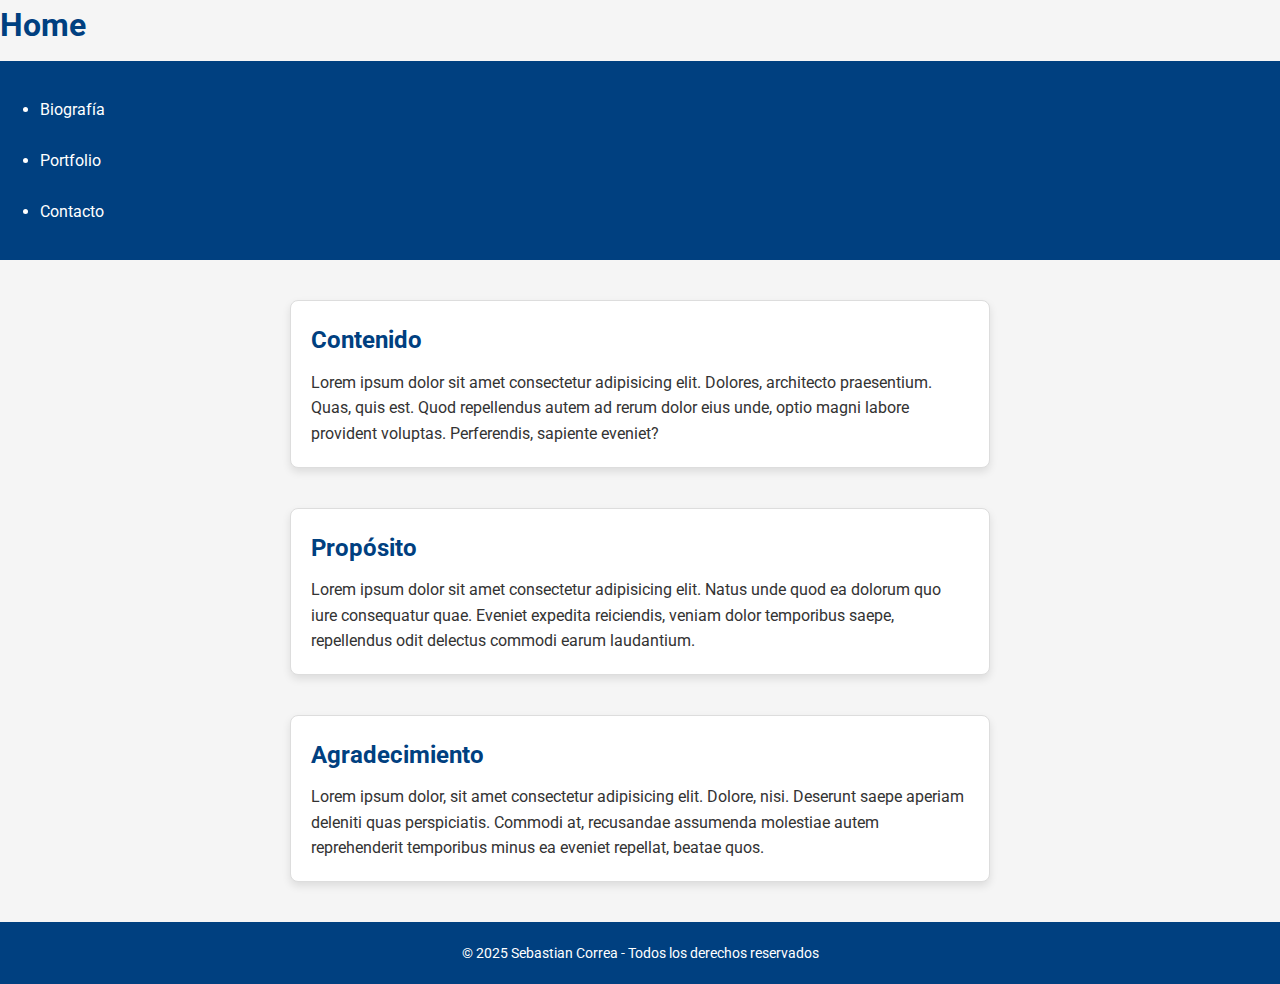
<file: index.html>
<!DOCTYPE html>
<html lang="es">
    <head>
        <meta charset="UTF-8">
        <meta name="viewport" content="width=device-width, initial-scale=1.0">
        <title>Página Web</title>
        <link rel="stylesheet" href="./css/main.css">
        <link rel="stylesheet" href="./css/normalize.css">
    </head>
    <body>
        <header>
            <h1>Home</h1>
            <nav>
                <ul>
                    <a href="./pages/biografia.html" target="_self"><li>Biografía</li></a>
                    <a href="./pages/portfolio.html" target="_self"><li>Portfolio</li></a>
                    <a href="./pages/contacto.html" target="_self"><li>Contacto</li></a>
                </ul>
            </nav>
        </header>
        <main>
            <section>
                <h2>Contenido</h2>
                <p>Lorem ipsum dolor sit amet consectetur adipisicing elit. Dolores, architecto praesentium. Quas, quis est. Quod repellendus autem ad rerum dolor eius unde, optio magni labore provident voluptas. Perferendis, sapiente eveniet?</p>
            </section>
            <section>
                <h2>Propósito</h2>
                <p>Lorem ipsum dolor sit amet consectetur adipisicing elit. Natus unde quod ea dolorum quo iure consequatur quae. Eveniet expedita reiciendis, veniam dolor temporibus saepe, repellendus odit delectus commodi earum laudantium.</p>
            </section>
            <section>
                <h2>Agradecimiento</h2>
                <p>Lorem ipsum dolor, sit amet consectetur adipisicing elit. Dolore, nisi. Deserunt saepe aperiam deleniti quas perspiciatis. Commodi at, recusandae assumenda molestiae autem reprehenderit temporibus minus ea eveniet repellat, beatae quos.</p>
            </section>
        </main>
        <footer>
            <p>&copy; 2025 Sebastian Correa - Todos los derechos reservados</p>
        </footer>
    </body>
</html>
</file>
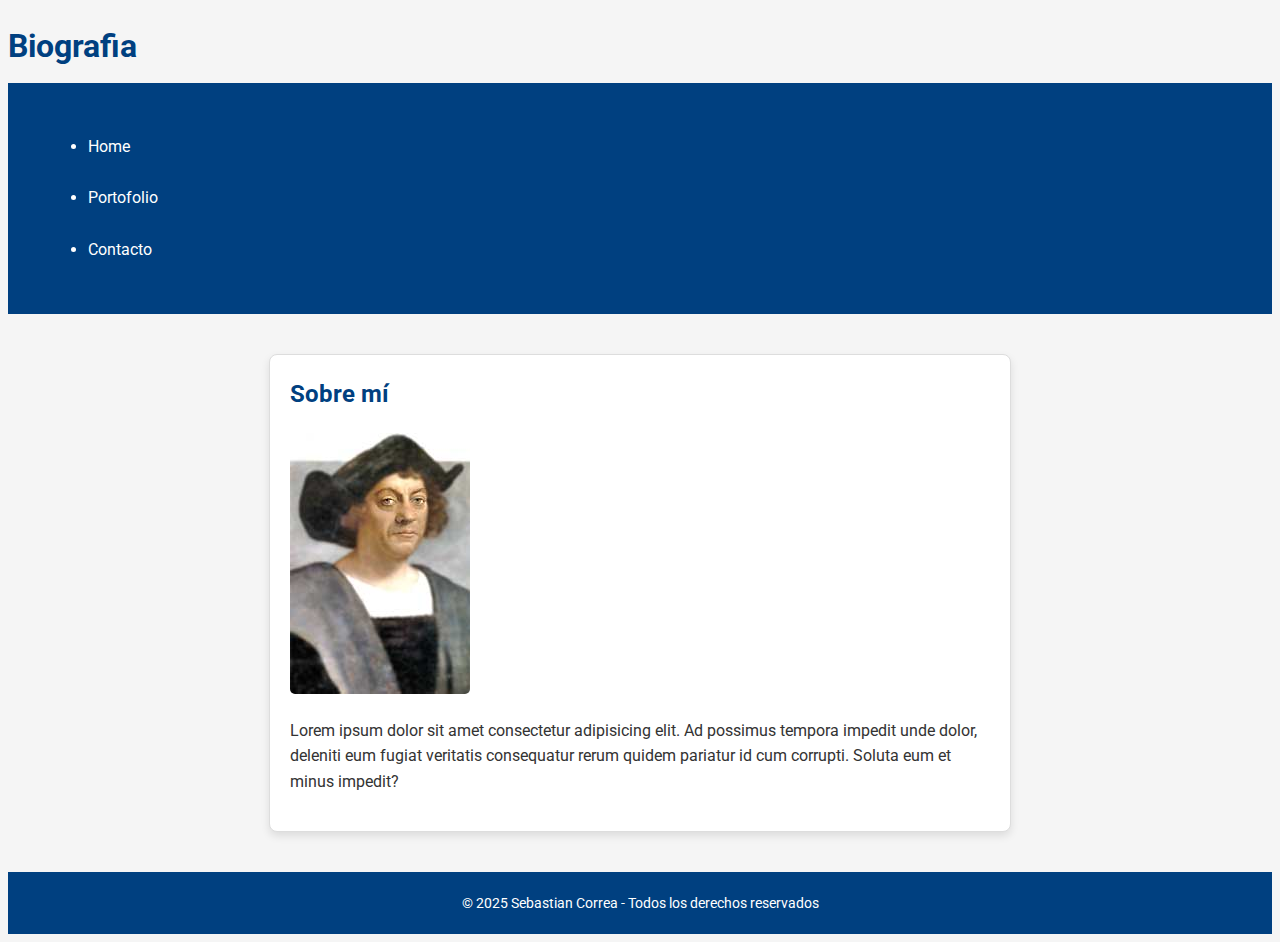
<file: biografia.html>
<!DOCTYPE html>
<html lang="es">
    <head>
        <meta charset="UTF-8">
        <meta name="viewport" content="width=device-width, initial-scale=1.0">
        <title>Biografía</title>
        <link rel="stylesheet" href="./css/main.css">
    </head>
    <body>
        <header>
            <h1>Biografia</h1>
            <nav>
                <ul>
                    <a href="./index.html" target="_self"><li>Home</li></a>
                    <a href="./portfolio.html" target="_self"><li>Portofolio</li></a>
                    <a href="./contacto.html" target="_self"><li>Contacto</li></a>
                </ul>
            </nav>
        </header>
        <main>
            <section>
                <h2>Sobre mí</h2>
                <img src="./assets/cristobal_colon.jpg" alt="retrato de una persona">
                <p>Lorem ipsum dolor sit amet consectetur adipisicing elit. Ad possimus tempora impedit unde dolor, deleniti eum fugiat veritatis consequatur rerum quidem pariatur id cum corrupti. Soluta eum et minus impedit?</p>
            </section>
        </main>
        <footer>
            <p>&copy; 2025 Sebastian Correa - Todos los derechos reservados</p>
        </footer>
    </body>
</html>
</file>
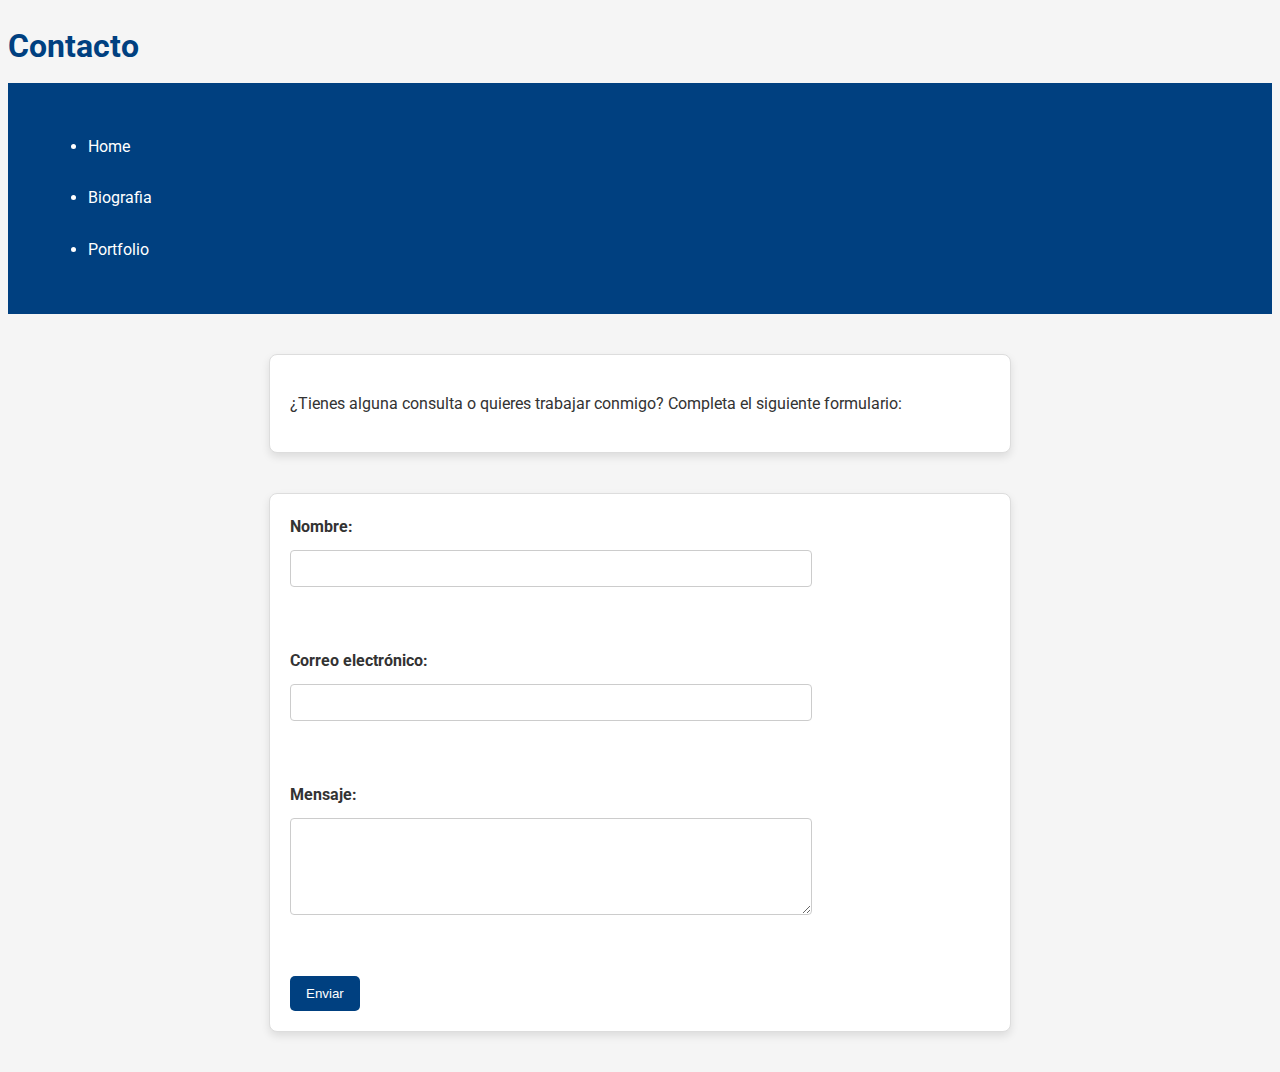
<file: contacto.html>
<!DOCTYPE html>
<html lang="es">
    <head>
        <meta charset="UTF-8">
        <meta name="viewport" content="width=device-width, initial-scale=1.0">
        <title>Contacto</title>
        <link rel="stylesheet" href="./css/main.css">
    </head>
    <body>
        <header>
            <h1>Contacto</h1>
            <nav>
                <ul>
                    <a href="./index.html" target="_self"><li>Home</li></a>
                    <a href="./biografia.html" target="_self"><li>Biografia</li></a>
                    <a href="./portfolio.html" target="_self"><li>Portfolio</li></a>
                </ul>
            </nav>
        </header>
        <main>
            <section>
                <p>¿Tienes alguna consulta o quieres trabajar conmigo? Completa el siguiente formulario:</p>
            </section>
            <section>
                <form action="#" method="post">
                    <label for="nombre">Nombre:</label><br>
                    <input type="text" id="nombre" name="nombre" required><br><br>
                
                    <label for="email">Correo electrónico:</label><br>
                    <input type="email" id="email" name="email" required><br><br>
                
                    <label for="mensaje">Mensaje:</label><br>
                    <textarea id="mensaje" name="mensaje" rows="5" required></textarea><br><br>
                
                    <button type="submit">Enviar</button>
                </form>
            </section>
        </main>
    </body>
</html>
</file>
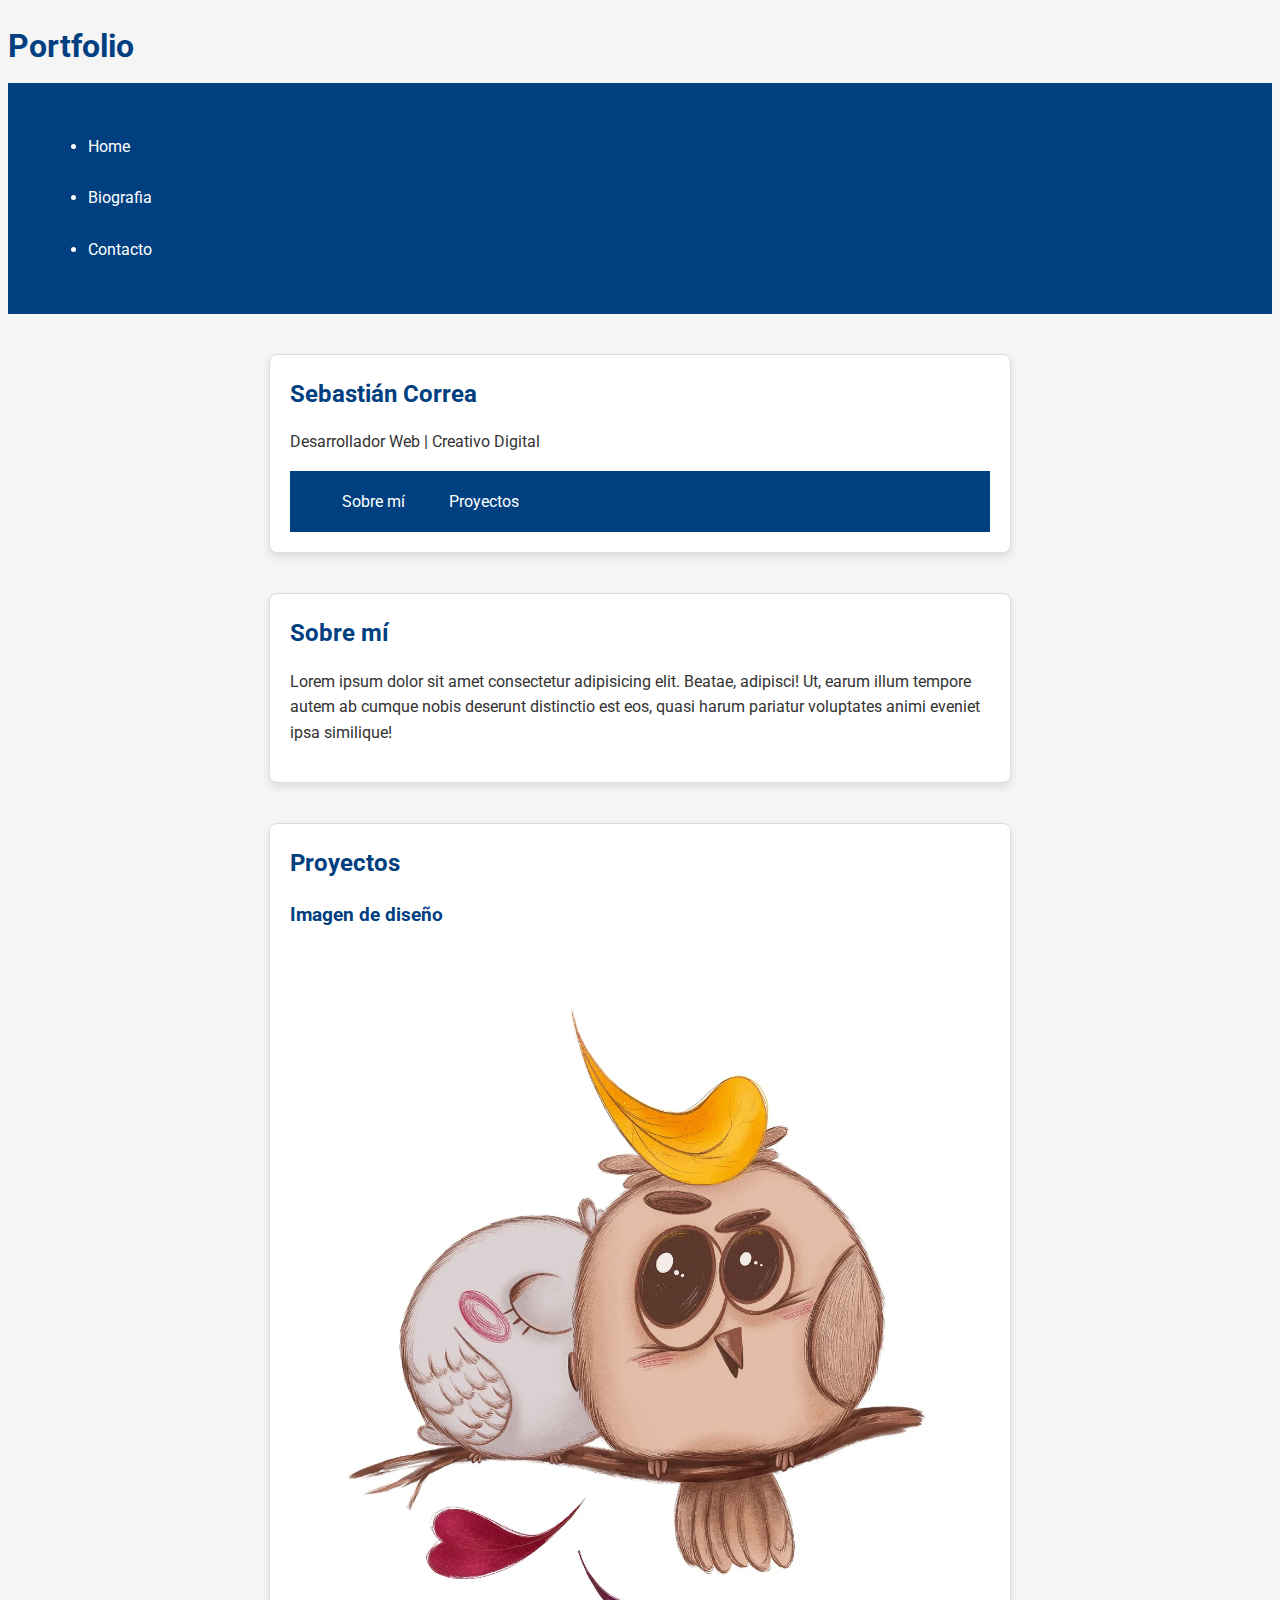
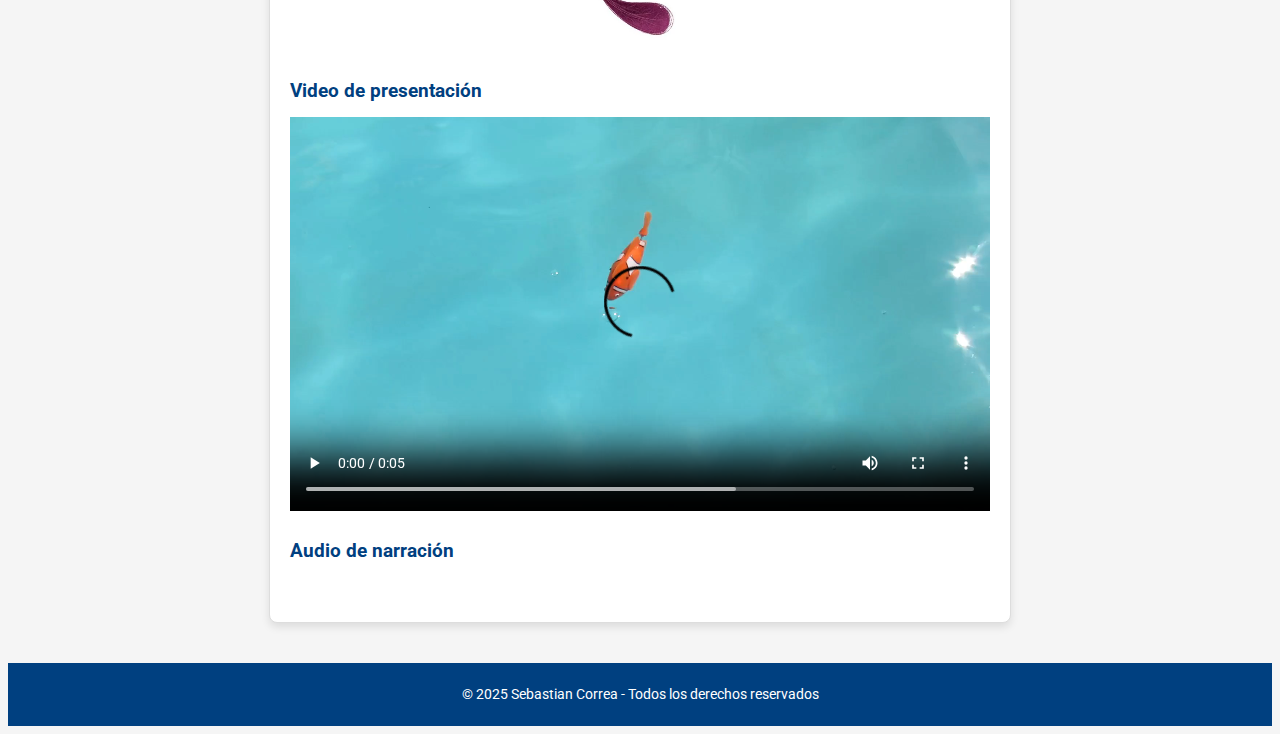
<file: portfolio.html>
<!DOCTYPE html>
<html lang="es">
    <head>
        <meta charset="UTF-8">
        <meta name="viewport" content="width=device-width, initial-scale=1.0">
        <title>Portfolio</title>
        <link rel="stylesheet" href="./css/main.css">
    </head>
    <body>
        <header>
            <h1>Portfolio</h1>
            <nav>
                <ul>
                    <a href="./index.html"><li>Home</li></a>
                    <a href="./biografia.html"><li>Biografia</li></a>
                    <a href="./contacto.html"><li>Contacto</li></a>
                </ul>
            </nav>
        </header>
        <main>
            <section>
                <header>
                    <h2>Sebastián Correa</h2>
                    <p>Desarrollador Web | Creativo Digital</p>
                    <nav>
                        <a href="#sobre-mi">Sobre mí</a> 
                        <a href="#proyectos">Proyectos</a>
                    </nav>
                </header>
            </section>
            <section id="sobre-mi">
                <h2>Sobre mí</h2>
                <p>Lorem ipsum dolor sit amet consectetur adipisicing elit. Beatae, adipisci! Ut, earum illum tempore autem ab cumque nobis deserunt distinctio est eos, quasi harum pariatur voluptates animi eveniet ipsa similique!</p>
            </section>
            <section id="proyectos">
                <h2>Proyectos</h2>
                <div>
                  <h3>Imagen de diseño</h3>
                  <img src="./assets/birds.webp" alt="Imagen de pajaritos">
                </div>
                <div>
                  <h3>Video de presentación</h3>
                  <video controls>
                    <source src="./assets/pececito.mp4" type="video/mp4">
                    Tu navegador no soporta el video.
                  </video>
                </div>
                <div>
                  <h3>Audio de narración</h3>
                  <audio controls>
                    <source src="./assets/melodia.mp3" type="audio/mp3">
                    Tu navegador no soporta el audio.
                  </audio>
                </div>
            </section>
        </main>
        <footer>
            <p>&copy; 2025 Sebastian Correa - Todos los derechos reservados</p>
        </footer>
    </body>
</html>
</file>
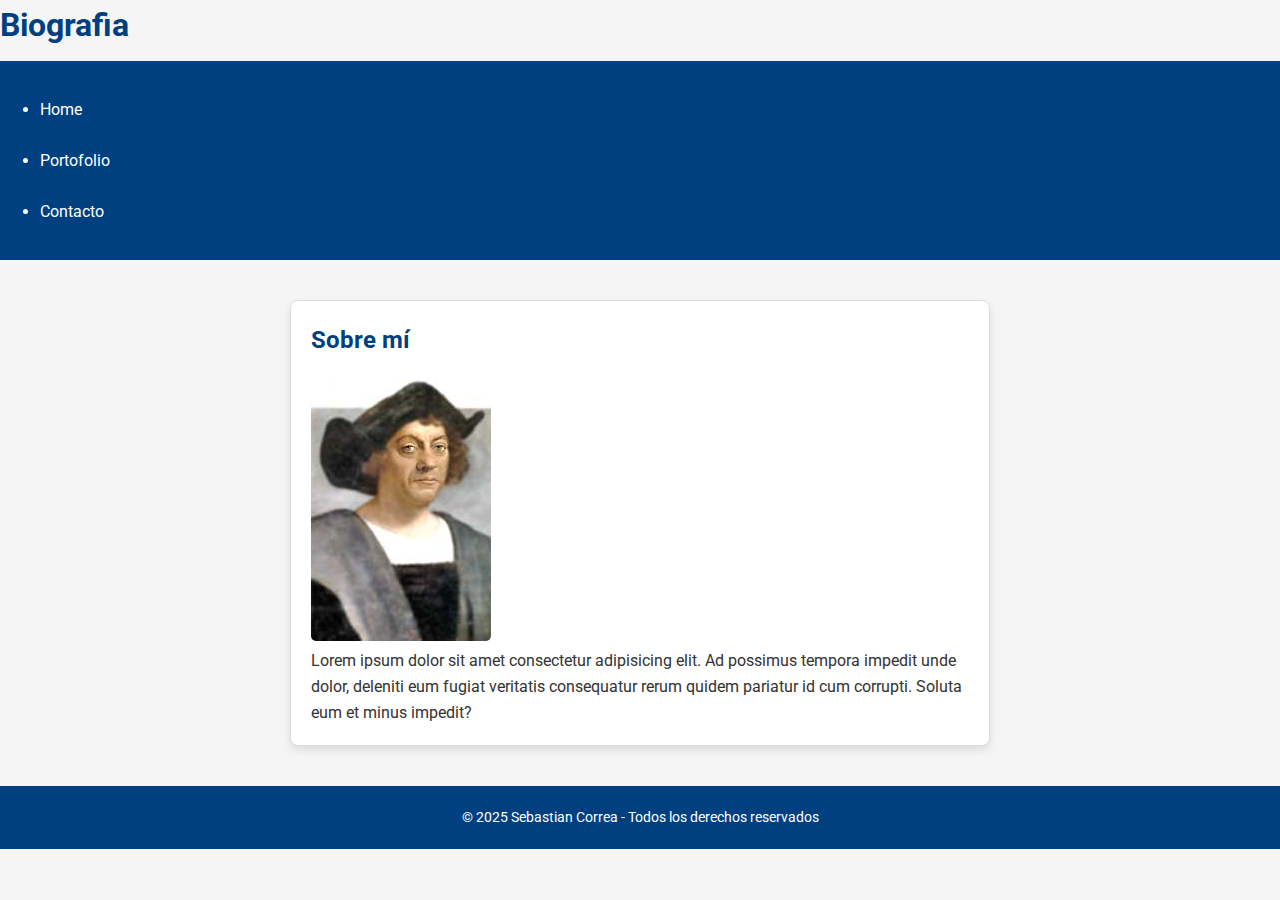
<file: pages/biografia.html>
<!DOCTYPE html>
<html lang="es">
    <head>
        <meta charset="UTF-8">
        <meta name="viewport" content="width=device-width, initial-scale=1.0">
        <title>Biografía</title>
        <link rel="stylesheet" href="/css/main.css">
        <link rel="stylesheet" href="/css/normalize.css">
    </head>
    <body>
        <header>
            <h1>Biografia</h1>
            <nav>
                <ul>
                    <a href="/index.html" target="_self"><li>Home</li></a>
                    <a href="./portfolio.html" target="_self"><li>Portofolio</li></a>
                    <a href="./contacto.html" target="_self"><li>Contacto</li></a>
                </ul>
            </nav>
        </header>
        <main>
            <section>
                <h2>Sobre mí</h2>
                <img src="/assets/images/cristobal_colon.jpg" alt="retrato de una persona">
                <p>Lorem ipsum dolor sit amet consectetur adipisicing elit. Ad possimus tempora impedit unde dolor, deleniti eum fugiat veritatis consequatur rerum quidem pariatur id cum corrupti. Soluta eum et minus impedit?</p>
            </section>
        </main>
        <footer>
            <p>&copy; 2025 Sebastian Correa - Todos los derechos reservados</p>
        </footer>
    </body>
</html>
</file>
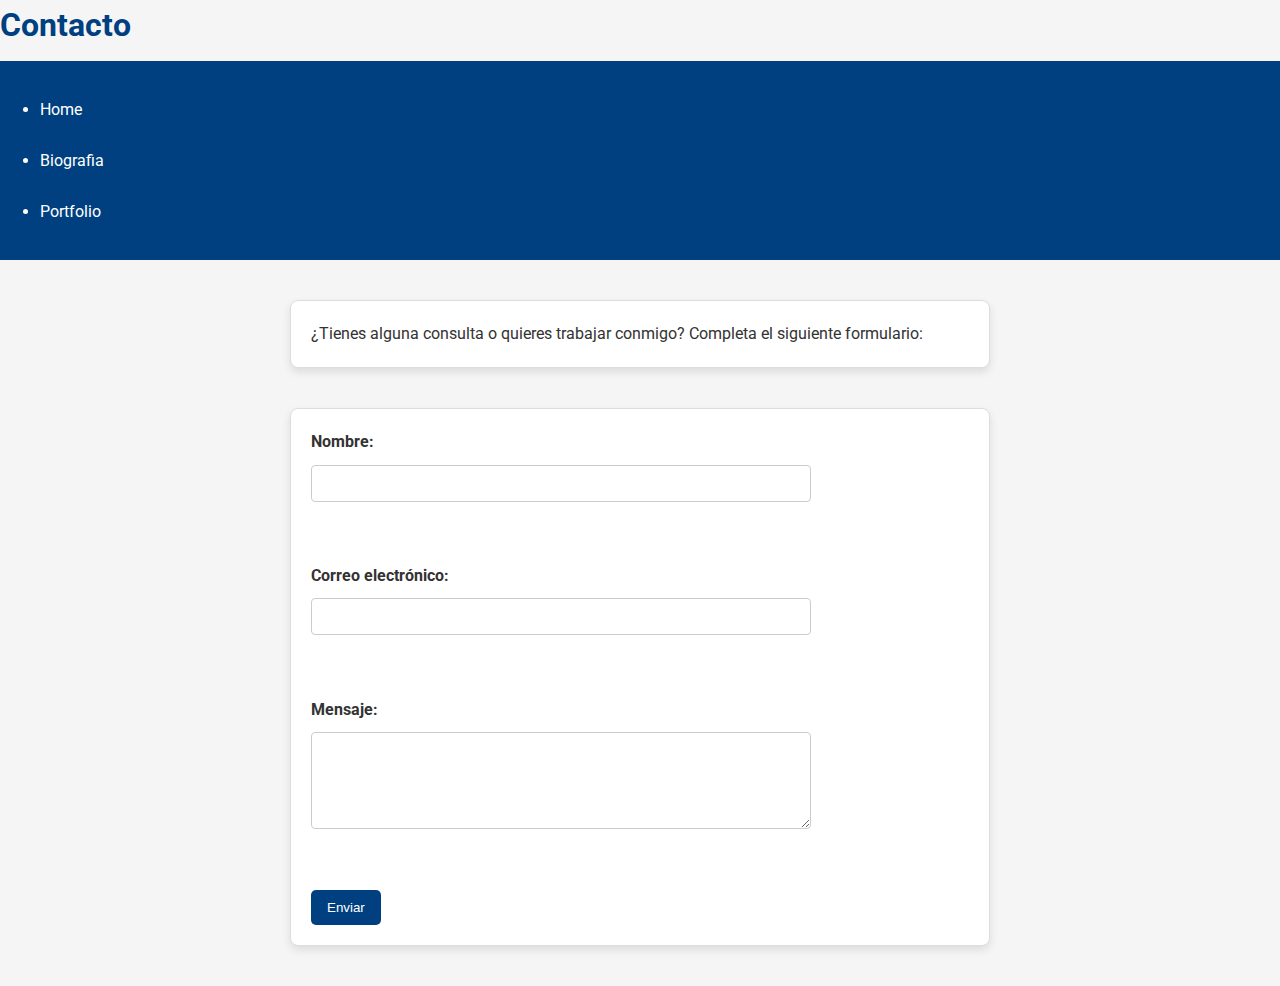
<file: pages/contacto.html>
<!DOCTYPE html>
<html lang="es">
    <head>
        <meta charset="UTF-8">
        <meta name="viewport" content="width=device-width, initial-scale=1.0">
        <title>Contacto</title>
        <link rel="stylesheet" href="/css/main.css">
        <link rel="stylesheet" href="/css/normalize.css">
    </head>
    <body>
        <header>
            <h1>Contacto</h1>
            <nav>
                <ul>
                    <a href="/index.html" target="_self"><li>Home</li></a>
                    <a href="./biografia.html" target="_self"><li>Biografia</li></a>
                    <a href="./portfolio.html" target="_self"><li>Portfolio</li></a>
                </ul>
            </nav>
        </header>
        <main>
            <section>
                <p>¿Tienes alguna consulta o quieres trabajar conmigo? Completa el siguiente formulario:</p>
            </section>
            <section>
                <form action="#" method="post">
                    <label for="nombre">Nombre:</label><br>
                    <input type="text" id="nombre" name="nombre" required><br><br>
                
                    <label for="email">Correo electrónico:</label><br>
                    <input type="email" id="email" name="email" required><br><br>
                
                    <label for="mensaje">Mensaje:</label><br>
                    <textarea id="mensaje" name="mensaje" rows="5" required></textarea><br><br>
                
                    <button type="submit">Enviar</button>
                </form>
            </section>
        </main>
    </body>
</html>
</file>
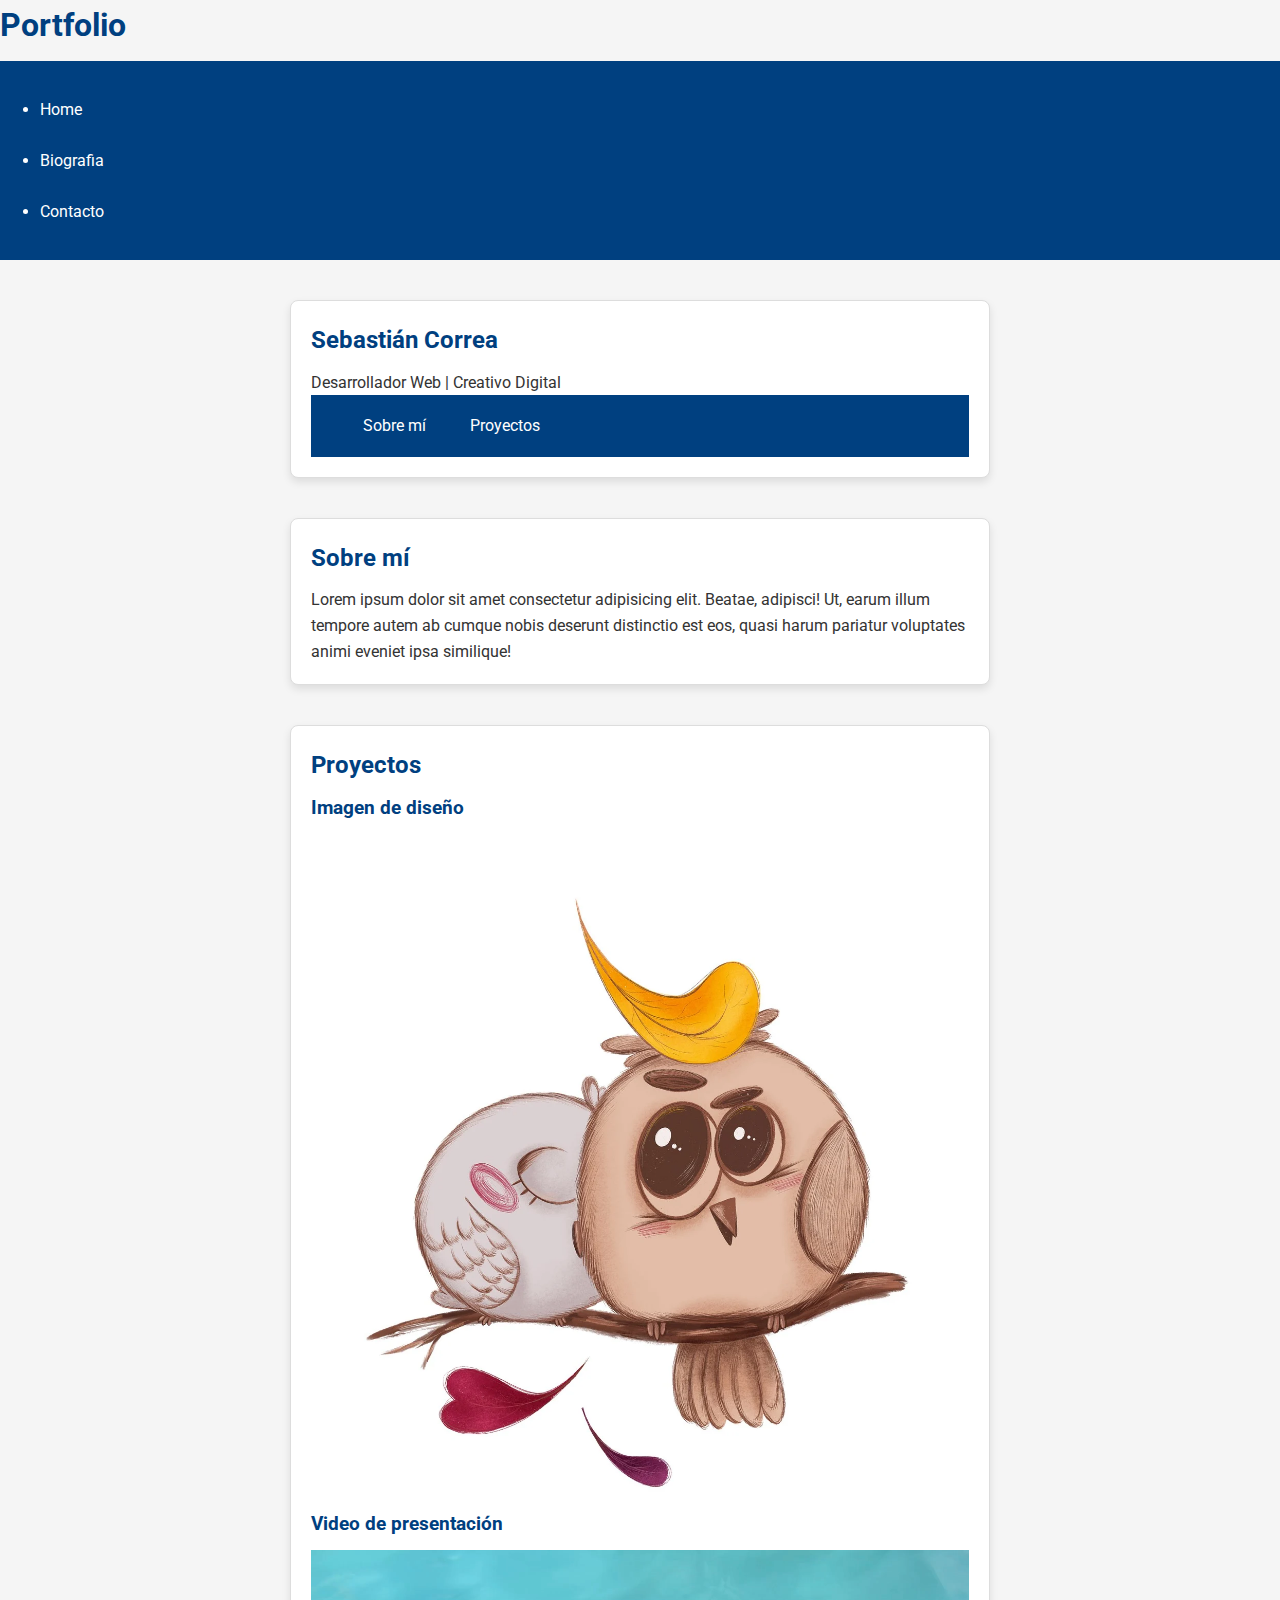
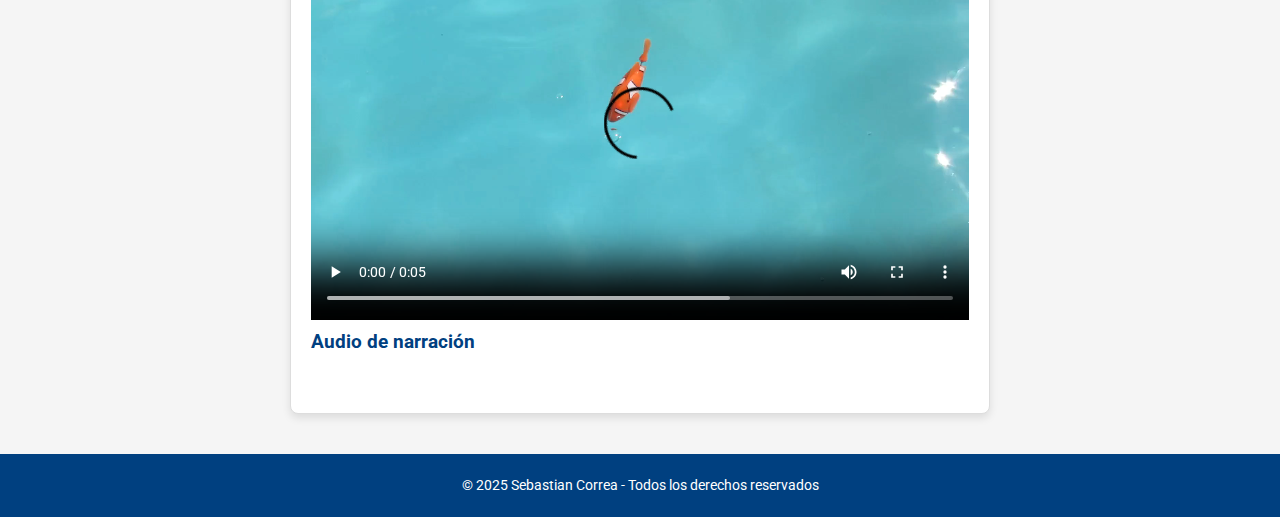
<file: pages/portfolio.html>
<!DOCTYPE html>
<html lang="es">
    <head>
        <meta charset="UTF-8">
        <meta name="viewport" content="width=device-width, initial-scale=1.0">
        <title>Portfolio</title>
        <link rel="stylesheet" href="/css/main.css">
        <link rel="stylesheet" href="/css/normalize.css">
    </head>
    <body>
        <header>
            <h1>Portfolio</h1>
            <nav>
                <ul>
                    <a href="/index.html"><li>Home</li></a>
                    <a href="./biografia.html"><li>Biografia</li></a>
                    <a href="./contacto.html"><li>Contacto</li></a>
                </ul>
            </nav>
        </header>
        <main>
            <section>
                <header>
                    <h2>Sebastián Correa</h2>
                    <p>Desarrollador Web | Creativo Digital</p>
                    <nav>
                        <a href="#sobre-mi">Sobre mí</a> 
                        <a href="#proyectos">Proyectos</a>
                    </nav>
                </header>
            </section>
            <section id="sobre-mi">
                <h2>Sobre mí</h2>
                <p>Lorem ipsum dolor sit amet consectetur adipisicing elit. Beatae, adipisci! Ut, earum illum tempore autem ab cumque nobis deserunt distinctio est eos, quasi harum pariatur voluptates animi eveniet ipsa similique!</p>
            </section>
            <section id="proyectos">
                <h2>Proyectos</h2>
                <div>
                  <h3>Imagen de diseño</h3>
                  <img src="/assets/images/birds.webp" alt="Imagen de pajaritos">
                </div>
                <div>
                  <h3>Video de presentación</h3>
                  <video controls>
                    <source src="/assets/videos/pececito.mp4" type="video/mp4">
                    Tu navegador no soporta el video.
                  </video>
                </div>
                <div>
                  <h3>Audio de narración</h3>
                  <audio controls>
                    <source src="/assets/audios/melodia.mp3" type="audio/mp3">
                    Tu navegador no soporta el audio.
                  </audio>
                </div>
            </section>
        </main>
        <footer>
            <p>&copy; 2025 Sebastian Correa - Todos los derechos reservados</p>
        </footer>
    </body>
</html>
</file>
<file: css/main.css>
/* 1. Tipografía personalizada de Google Fonts */
@import url('https://fonts.googleapis.com/css2?family=Roboto:wght@400;700&display=swap');

/* 2. Estilos generales */
body {
  font-family: 'Roboto', sans-serif;
  line-height: 1.6;
  background-color: #f5f5f5;
  color: #333;
}

/* 3. Encabezados */
h1, h2, h3 {
  color: #004080;
  margin-bottom: 10px;
}

/* 4. Navegación */
nav {
  background-color: #004080;
  display: flex;
  justify-content: center;
  gap: 20px;
  padding: 10px 0;
}

nav a {
  color: white;
  text-decoration: none;
  padding: 8px 12px;
  border-radius: 5px;
  transition: background-color 0.3s ease;
}

nav a:hover {
  background-color: #0066cc;
}

/* 5. Secciones */
section {
  padding: 20px;
  margin: 20px;
  background-color: white;
  border: 1px solid #ddd;
  border-radius: 8px;
  box-shadow: 0 4px 8px rgba(0, 0, 0, 0.1);
}

section h2 {
  margin-top: 0;
}

/* 6. Imagen dentro de secciones */
section img {
  max-width: 100%;
  border-radius: 5px;
  margin-top: 10px;
}

/* 7. Formularios */
form input,
form textarea {
  display: block;
  width: 100%;
  max-width: 500px;
  margin: 10px 0;
  padding: 10px;
  border: 1px solid #ccc;
  border-radius: 4px;
}

form input:focus,
form textarea:focus {
  border-color: #004080;
  outline: none;
}

/* 8. Botones */
button {
  background-color: #004080;
  color: white;
  border: none;
  padding: 10px 16px;
  border-radius: 5px;
  cursor: pointer;
  transition: background-color 0.3s ease;
}

button:hover {
  background-color: #0066cc;
}


/* 10. Responsive - Mobile first */
img,
video,
audio {
  max-width: 100%;
  height: auto;
}

@media (min-width: 768px) {
  section {
    max-width: 700px;
    margin: 40px auto;
  }

  nav {
    justify-content: flex-start;
    padding-left: 40px;
  }
}

@media (min-width: 1024px) {
  nav {
    justify-content: flex-start;
    padding-left: 40px;
  }
}

/* 11. Estilos para el formulario de contacto */
form label {
  font-weight: bold;
  margin-top: 10px;
}

form textarea {
  resize: vertical;
}

/* 12. Estilos adicionales para el Footer */
footer {
  background-color: #004080;
  color: white;
  text-align: center;
  padding: 20px 0;
  margin-top: 40px;
}

footer p {
  margin: 0;
  font-size: 14px;
}
</file>
